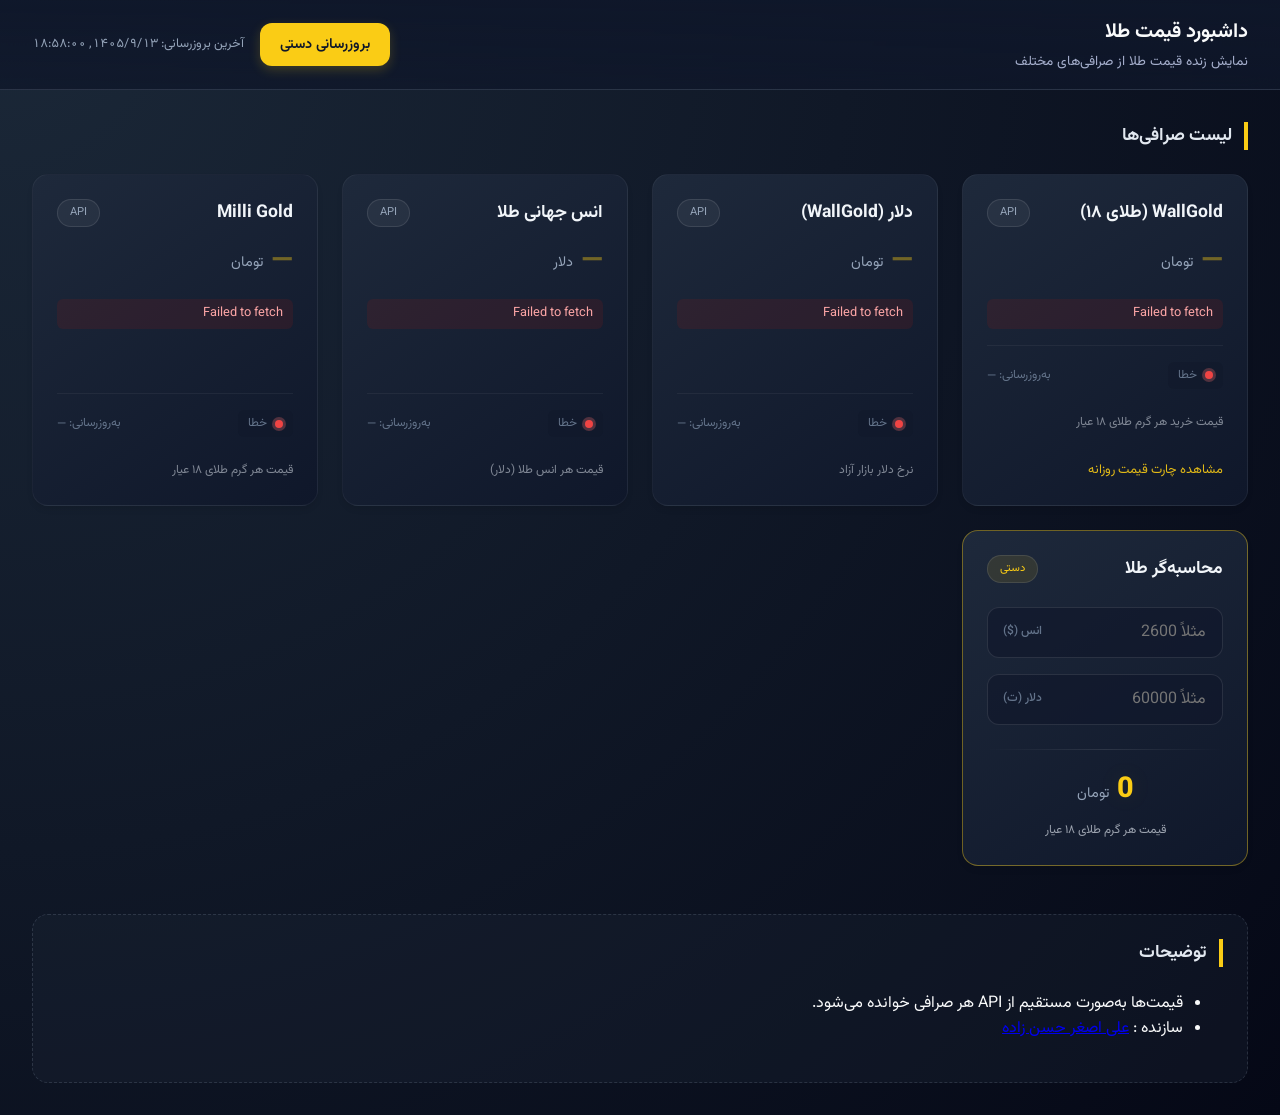
<file: index.html>
<!doctype html>
<html lang="fa" dir="rtl">
  <head>
    <meta charset="utf-8" />
    <meta name="viewport" content="width=device-width, initial-scale=1, maximum-scale=5, user-scalable=yes" />
    <meta name="referrer" content="no-referrer">
    
    <!-- تنظیمات PWA -->
    <meta name="theme-color" content="#0f172a">
    <link rel="manifest" href="manifest.json">
    <link rel="apple-touch-icon" href="icon-192.png">
    
    <title>داشبورد قیمت طلا</title>
    <link rel="stylesheet" href="styles.css" />
</head>
  <body>
    <header class="app-header">
      <div>
        <h1>داشبورد قیمت طلا</h1>
        <p class="subtitle">
          نمایش زنده قیمت طلا از صرافی‌های مختلف
        </p>
      </div>
      <div class="header-actions">
        <button id="refresh-btn" class="btn primary">بروزرسانی دستی</button>
        <span id="last-updated" class="last-updated">
          آخرین بروزرسانی: —
        </span>
      </div>
    </header>

    <main class="main-content">
      <section class="cards-section">
        <h2 class="section-title">لیست صرافی‌ها</h2>
        <div id="cards-container" class="cards-container">
          <!-- کارت‌ها به صورت داینامیک با JS ساخته می‌شوند -->
        </div>
      </section>

      <section class="info-section">
        <h2 class="section-title">توضیحات</h2>
        <ul>
          <li>قیمت‌ها به‌صورت مستقیم از API هر صرافی خوانده می‌شود.</li>
         <li>سازنده : <a href="https://aliasghardev.ir">علی اصغر حسن زاده</a></li>
        </ul>
      </section>
    </main>

  
    
    <script src="app.js"></script>
     <!-- اسکریپت ثبت PWA -->
     <script>
      if ("serviceWorker" in navigator) {
        window.addEventListener("load", () => {
          navigator.serviceWorker
            .register("./sw.js")
            .then((reg) => console.log("PWA Registered!", reg))
            .catch((err) => console.log("PWA Failed:", err));
        });
      }
    </script>
  </body>
</html>
</file>
<file: styles.css>
@import url("https://fonts.googleapis.com/css2?family=Vazirmatn:wght@300;400;500;700&display=swap");

/* ---------------------------------------------------------
   RESET & GLOBAL SETTINGS
--------------------------------------------------------- */
*,
*::before,
*::after {
  box-sizing: border-box;
}

html {
  width: 100%;
  -webkit-text-size-adjust: 100%; /* جلوگیری از تغییر سایز فونت در iOS */
}

body {
  margin: 0;
  padding: 0;
  font-family: "Vazirmatn", system-ui, -apple-system, BlinkMacSystemFont, "Segoe UI", sans-serif;
  background: radial-gradient(circle at top left, #1b2838, #050816);
  color: #f9fafb;
  min-height: 100vh;
  display: flex;
  flex-direction: column;
  line-height: 1.6;
  overflow-x: hidden;
}

/* ---------------------------------------------------------
   HEADER (سربرگ)
--------------------------------------------------------- */
.app-header {
  display: flex;
  justify-content: space-between;
  align-items: center;
  padding: 1rem 2rem; /* پدینگ استاندارد */
  backdrop-filter: blur(16px);
  -webkit-backdrop-filter: blur(16px);
  background: linear-gradient(180deg, rgba(15, 23, 42, 0.95) 0%, rgba(15, 23, 42, 0.8) 100%);
  border-bottom: 1px solid rgba(148, 163, 184, 0.2);
  position: sticky;
  top: 0;
  z-index: 100;
  gap: 1rem;
}

.app-header h1 {
  margin: 0;
  font-size: 1.25rem;
  font-weight: 700;
  white-space: nowrap;
}

.subtitle {
  margin: 0.2rem 0 0;
  color: #cbd5f5;
  font-size: 0.85rem;
  opacity: 0.8;
}

.header-actions {
  display: flex;
  align-items: center;
  gap: 1rem;
}

.last-updated {
  font-size: 0.8rem;
  color: #94a3b8;
  font-variant-numeric: tabular-nums;
  white-space: nowrap;
}

/* ---------------------------------------------------------
   MAIN CONTENT
--------------------------------------------------------- */
.main-content {
  flex: 1;
  width: 100%;
  max-width: 1280px;
  margin: 0 auto;
  padding: 2rem;
}

.section-title {
  margin: 0 0 1.5rem;
  font-size: 1.1rem;
  color: #e2e8f0;
  border-right: 4px solid #facc15;
  padding-right: 0.75rem;
  display: flex;
  align-items: center;
}

.cards-section {
  margin-bottom: 3rem;
}

/* --- سیستم گرید هوشمند (Smart Grid) --- */
/* این خط جادو می‌کند: کارت‌ها حداقل 280 پیکسل هستند، اما اگر صفحه کوچک‌تر شد، 100% عرض را می‌گیرند */
.cards-container {
  display: grid;
  grid-template-columns: repeat(auto-fit, minmax(min(100%, 280px), 1fr));
  gap: 1.5rem;
  width: 100%;
}

/* ---------------------------------------------------------
   CARDS (کارت‌ها)
--------------------------------------------------------- */
.card {
  background: linear-gradient(145deg, #1e293b, #0f172a);
  border-radius: 1rem;
  padding: 1.5rem;
  border: 1px solid rgba(255, 255, 255, 0.05);
  box-shadow: 0 4px 6px -1px rgba(0, 0, 0, 0.1);
  display: flex;
  flex-direction: column;
  gap: 1rem;
  position: relative;
  overflow: hidden;
  transition: transform 0.2s ease, box-shadow 0.2s ease, border-color 0.2s;
}

.card:hover {
  transform: translateY(-4px);
  box-shadow: 0 15px 30px -5px rgba(0, 0, 0, 0.4);
  border-color: rgba(250, 204, 21, 0.3);
  z-index: 1;
}

.card-header {
  display: flex;
  justify-content: space-between;
  align-items: center;
}

.card-exchange-name {
  font-weight: 700;
  font-size: 1.1rem;
  color: #f1f5f9;
}

.badge {
  font-size: 0.7rem;
  padding: 0.25rem 0.75rem;
  border-radius: 99px;
  background: rgba(255, 255, 255, 0.05);
  border: 1px solid rgba(255, 255, 255, 0.1);
  color: #94a3b8;
}

.price-row {
  display: flex;
  align-items: baseline;
  gap: 0.5rem;
  flex-wrap: wrap;
}

.price-value {
  font-size: 1.8rem;
  font-weight: 800;
  color: #facc15;
  line-height: 1.1;
  text-shadow: 0 0 25px rgba(250, 204, 21, 0.1);
  letter-spacing: -0.5px;
}

.price-unit {
  font-size: 0.9rem;
  color: #94a3b8;
}

.meta-row {
  display: flex;
  justify-content: space-between;
  align-items: center;
  font-size: 0.75rem;
  color: #64748b;
  margin-top: auto;
  padding-top: 1rem;
  border-top: 1px solid rgba(255, 255, 255, 0.05);
}

.status {
  display: flex;
  align-items: center;
  gap: 0.5rem;
  background: rgba(15, 23, 42, 0.4);
  padding: 4px 10px;
  border-radius: 6px;
}

.status-dot {
  width: 8px;
  height: 8px;
  border-radius: 50%;
  background-color: #94a3b8;
  box-shadow: 0 0 0 2px rgba(148, 163, 184, 0.1);
}

.status-dot.success {
  background-color: #22c55e;
  box-shadow: 0 0 0 2px rgba(34, 197, 94, 0.2);
}

.status-dot.error {
  background-color: #ef4444;
  box-shadow: 0 0 0 2px rgba(239, 68, 68, 0.2);
}

/* --- استایل‌های ماشین حساب (جدید) --- */
.calc-group {
  display: flex;
  flex-direction: column;
  gap: 1rem;
  margin-top: 0.5rem;
}

.calc-input-wrapper {
  position: relative;
  width: 100%;
}

.calc-input {
  width: 100%;
  background: rgba(15, 23, 42, 0.6);
  border: 1px solid rgba(255, 255, 255, 0.1);
  color: #f1f5f9;
  padding: 0.75rem 1rem;
  padding-left: 3rem; /* فضای کافی برای لیبل */
  border-radius: 0.75rem;
  font-family: inherit;
  font-size: 1rem; /* سایز فونت 16px برای جلوگیری از زوم در iOS */
  transition: all 0.2s ease;
}

.calc-input:focus {
  outline: none;
  border-color: #facc15;
  background: rgba(15, 23, 42, 0.8);
  box-shadow: 0 0 0 4px rgba(250, 204, 21, 0.1);
}

.calc-label {
  position: absolute;
  left: 1rem;
  top: 50%;
  transform: translateY(-50%);
  font-size: 0.75rem;
  color: #64748b;
  pointer-events: none;
  font-weight: 500;
}

.calc-divider {
  height: 1px;
  background: linear-gradient(90deg, transparent, rgba(255, 255, 255, 0.1), transparent);
  margin: 0.5rem 0;
}

/* ---------------------------------------------------------
   FOOTER & BUTTONS
--------------------------------------------------------- */
.info-section {
  background: rgba(30, 41, 59, 0.3);
  border-radius: 1rem;
  padding: 1.5rem;
  border: 1px dashed rgba(148, 163, 184, 0.2);
  margin-top: 2rem;
}

.btn {
  border: none;
  outline: none;
  border-radius: 0.75rem;
  padding: 0.6rem 1.25rem;
  font-family: inherit;
  font-size: 0.9rem;
  font-weight: 600;
  cursor: pointer;
  transition: all 0.2s ease;
  white-space: nowrap;
}

.btn.primary {
  background: #facc15;
  color: #0f172a;
  box-shadow: 0 4px 12px rgba(250, 204, 21, 0.2);
}

.btn.primary:active {
  transform: translateY(1px);
}

.loading {
  font-size: 0.85rem;
  color: #fbbf24;
  animation: pulse 1.5s infinite;
  margin-top: 0.5rem;
}

.error-text {
  font-size: 0.8rem;
  color: #fca5a5;
  background: rgba(127, 29, 29, 0.2);
  padding: 6px 10px;
  border-radius: 6px;
  margin-top: 0.5rem;
  display: inline-block;
  line-height: 1.4;
}

.chart-link {
  display: inline-block;
  margin-top: 0.75rem;
  font-size: 0.8rem;
  color: #facc15;
  text-decoration: none;
  opacity: 0.9;
  transition: opacity 0.2s ease;
}
.chart-link:hover {
  opacity: 1;
  text-decoration: underline;
}

@keyframes pulse {
  0%, 100% { opacity: 1; }
  50% { opacity: 0.5; }
}

/* ---------------------------------------------------------
   RESPONSIVE (ریسپانسیو حرفه‌ای)
--------------------------------------------------------- */

/* تبلت و صفحه‌های متوسط (تا 1024px) */
@media screen and (max-width: 1024px) {
  .main-content {
    padding: 1.5rem;
  }
}

/* موبایل (تا 768px) */
@media screen and (max-width: 768px) {
  .app-header {
    flex-direction: column;
    align-items: flex-start; /* تراز به سمت راست (در حالت RTL) */
    gap: 1rem;
    padding: 1rem;
  }

  .app-header > div {
    width: 100%;
    display: flex;
    justify-content: space-between;
    align-items: center;
  }

  .header-actions {
    width: 100%;
    justify-content: space-between;
    flex-direction: row-reverse; /* دکمه سمت چپ، متن سمت راست */
    background: rgba(255, 255, 255, 0.03);
    padding: 0.75rem;
    border-radius: 0.75rem;
  }

  .subtitle {
    display: none; /* مخفی کردن توضیحات اضافی در موبایل */
  }

  .main-content {
    padding: 1rem; /* کاهش پدینگ */
  }

  /* گرید کارت‌ها به طور خودکار تنظیم می‌شود، اما فاصله را کم می‌کنیم */
  .cards-container {
    gap: 1rem;
  }
}

/* موبایل کوچک (تا 480px) */
@media screen and (max-width: 480px) {
  .app-header h1 {
    font-size: 1.1rem;
  }

  .btn {
    padding: 0.6rem 1rem;
    font-size: 0.8rem;
  }

  .last-updated {
    font-size: 0.7rem;
  }
  
  .card {
    padding: 1.25rem;
  }

  .price-value {
    font-size: 1.6rem;
  }

  .meta-row {
    flex-direction: column;
    align-items: flex-start;
    gap: 0.75rem;
  }
  
  .timestamps {
    width: 100%;
    display: flex;
    justify-content: space-between;
    font-size: 0.7rem;
  }

  /* تنظیم اینپوت‌ها برای انگشت */
  .calc-input {
    padding: 0.8rem;
    padding-left: 2.5rem;
  }
}
</file>
